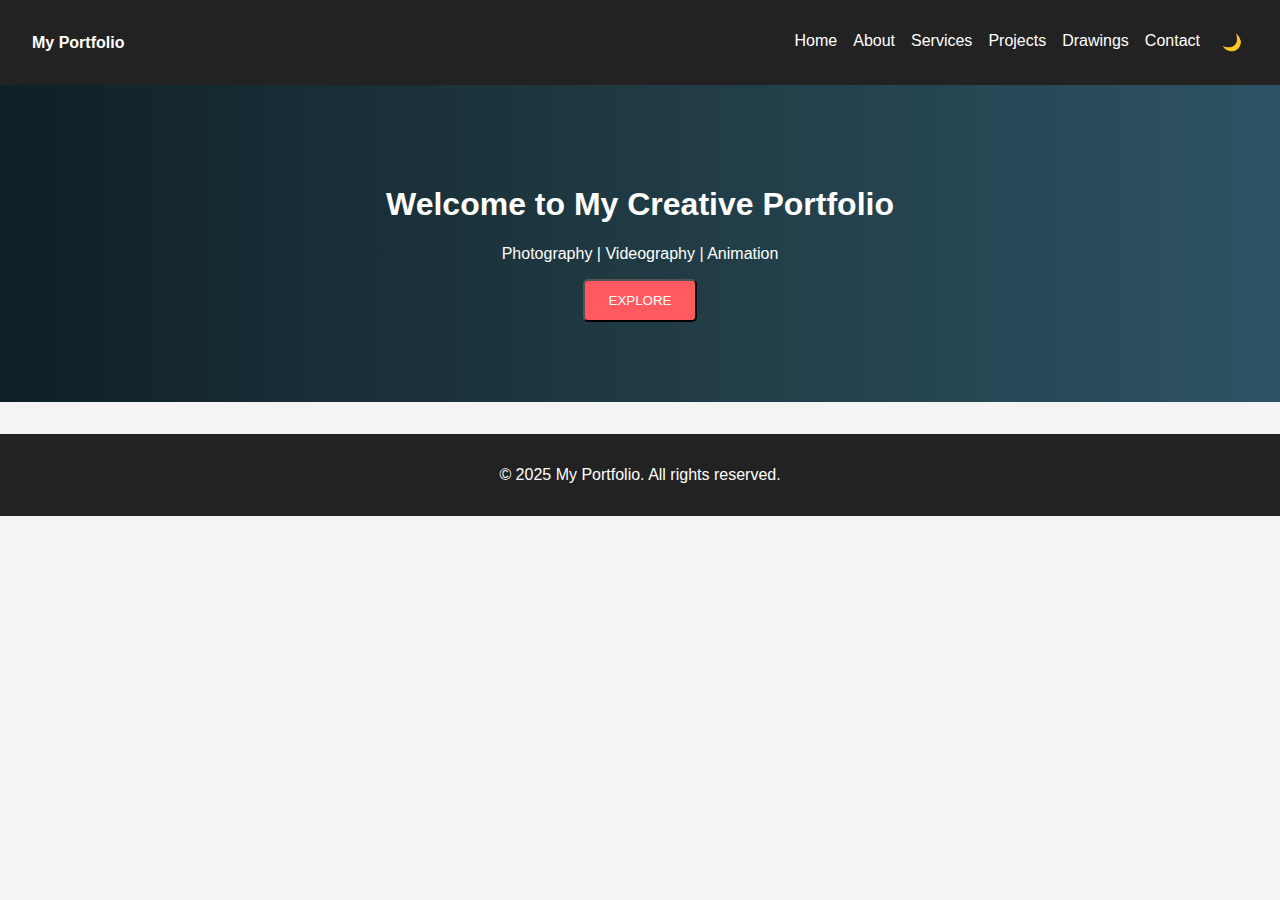
<file: index.html>
<!DOCTYPE html>
<html lang="en">
<head>
  <meta charset="UTF-8">
  <meta name="viewport" content="width=device-width, initial-scale=1.0">
  <title>My Portfolio</title>
  <link rel="stylesheet" href="styles.css">
  <script>
    function toggleDarkMode() {
      document.body.classList.toggle('dark-mode');
    }
    function goToProjects() {
      window.location.href = "projects.html";
    }
  </script>
</head>
<body>
<header>
  <div class="logo">My Portfolio</div>
  <nav>
    <ul>
      <li><a href="index.html">Home</a></li>
      <li><a href="about.html">About</a></li>
      <li><a href="services.html">Services</a></li>
      <li><a href="projects.html">Projects</a></li>
      <li><a href="drawings.html">Drawings</a></li>
      <li><a href="contact.html">Contact</a></li>
      <li><button onclick="toggleDarkMode()">🌙</button></li>
    </ul>
  </nav>
</header>

<section class="hero">
  <h1>Welcome to My Creative Portfolio</h1>
  <p>Photography | Videography | Animation</p>
  <button class="btn" onclick="goToProjects()">EXPLORE</button>
</section>

<footer>
  <p>&copy; 2025 My Portfolio. All rights reserved.</p>
</footer>
</body>
</html>
</file>
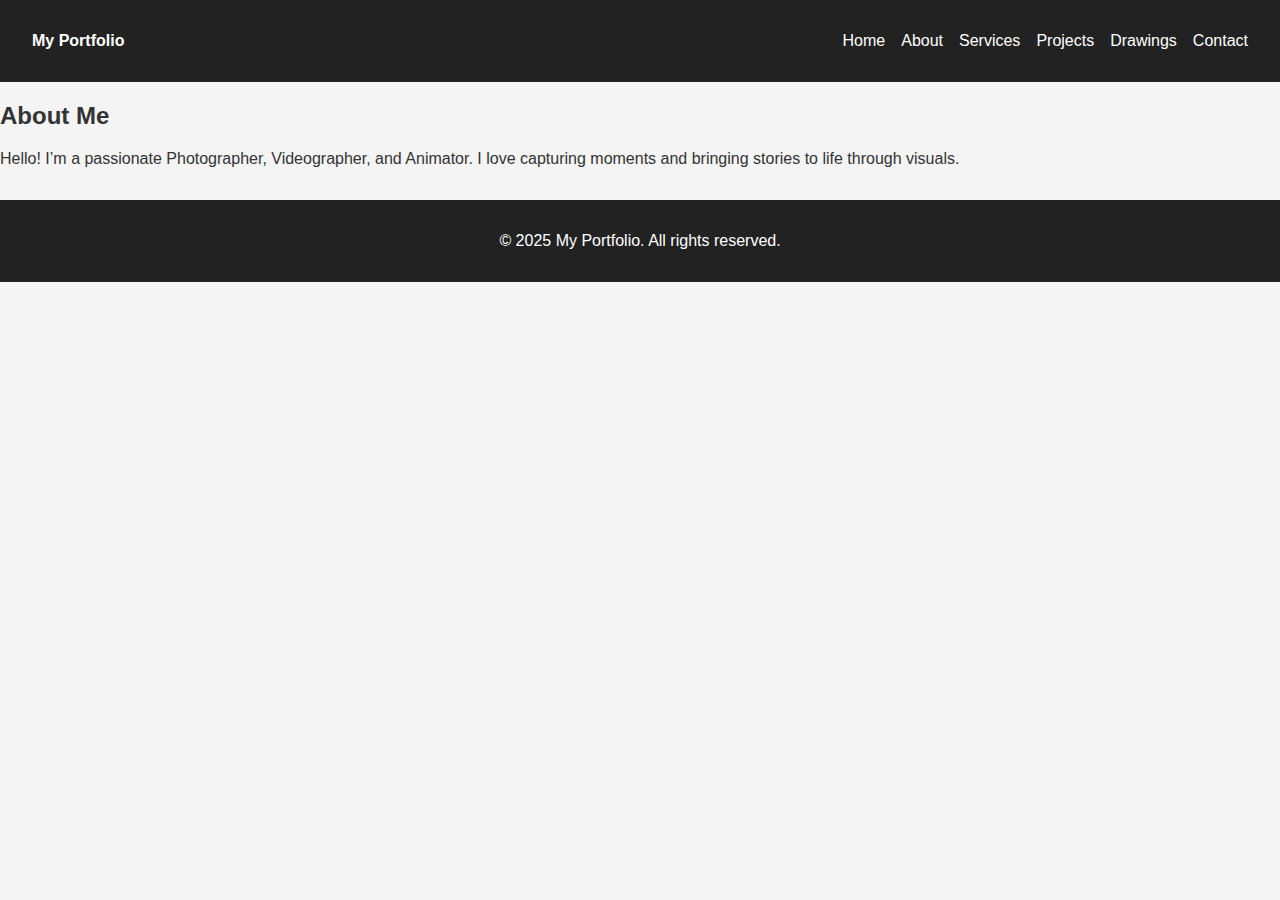
<file: about.html>
<!DOCTYPE html>
<html lang="en">
<head>
  <meta charset="UTF-8">
  <meta name="viewport" content="width=device-width, initial-scale=1.0">
  <title>About - My Portfolio</title>
  <link rel="stylesheet" href="styles.css">
</head>
<body>
<header>
  <div class="logo">My Portfolio</div>
  <nav>
    <ul>
      <li><a href="index.html">Home</a></li>
      <li><a href="about.html" class="active">About</a></li>
      <li><a href="services.html">Services</a></li>
      <li><a href="projects.html">Projects</a></li>
      <li><a href="drawings.html">Drawings</a></li>
      <li><a href="contact.html">Contact</a></li>
    </ul>
  </nav>
</header>

<section>
  <h2>About Me</h2>
  <p>Hello! I’m a passionate Photographer, Videographer, and Animator. I love capturing moments and bringing stories to life through visuals.</p>
</section>

<footer>
  <p>&copy; 2025 My Portfolio. All rights reserved.</p>
</footer>
</body>
</html>
</file>
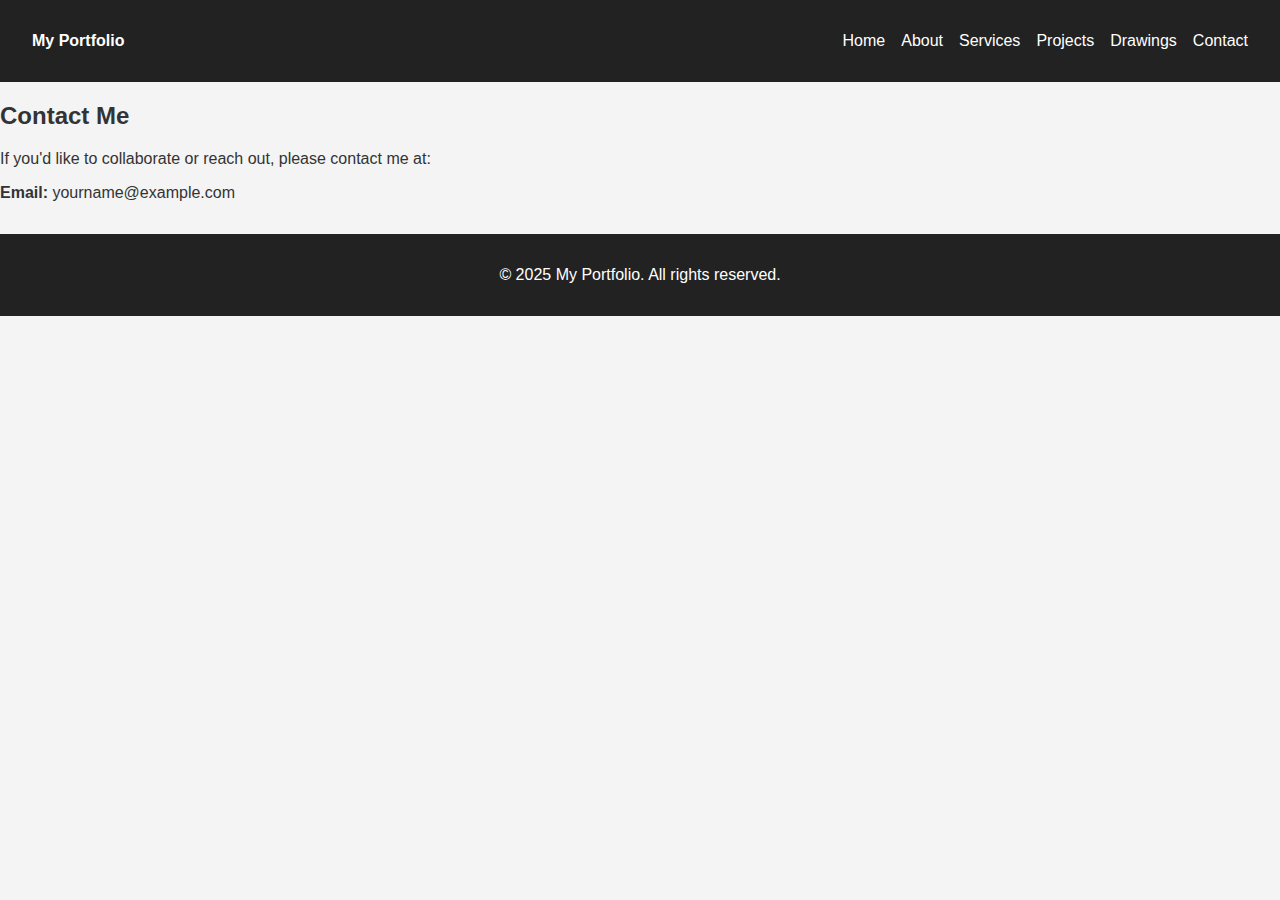
<file: contact.html>
<!DOCTYPE html>
<html lang="en">
<head>
  <meta charset="UTF-8">
  <meta name="viewport" content="width=device-width, initial-scale=1.0">
  <title>Contact - My Portfolio</title>
  <link rel="stylesheet" href="styles.css">
</head>
<body>
<header>
  <div class="logo">My Portfolio</div>
  <nav>
    <ul>
      <li><a href="index.html">Home</a></li>
      <li><a href="about.html">About</a></li>
      <li><a href="services.html">Services</a></li>
      <li><a href="projects.html">Projects</a></li>
      <li><a href="drawings.html">Drawings</a></li>
      <li><a href="contact.html" class="active">Contact</a></li>
    </ul>
  </nav>
</header>

<section>
  <h2>Contact Me</h2>
  <p>If you'd like to collaborate or reach out, please contact me at:</p>
  <p><strong>Email:</strong> yourname@example.com</p>
</section>

<footer>
  <p>&copy; 2025 My Portfolio. All rights reserved.</p>
</footer>
</body>
</html>
</file>
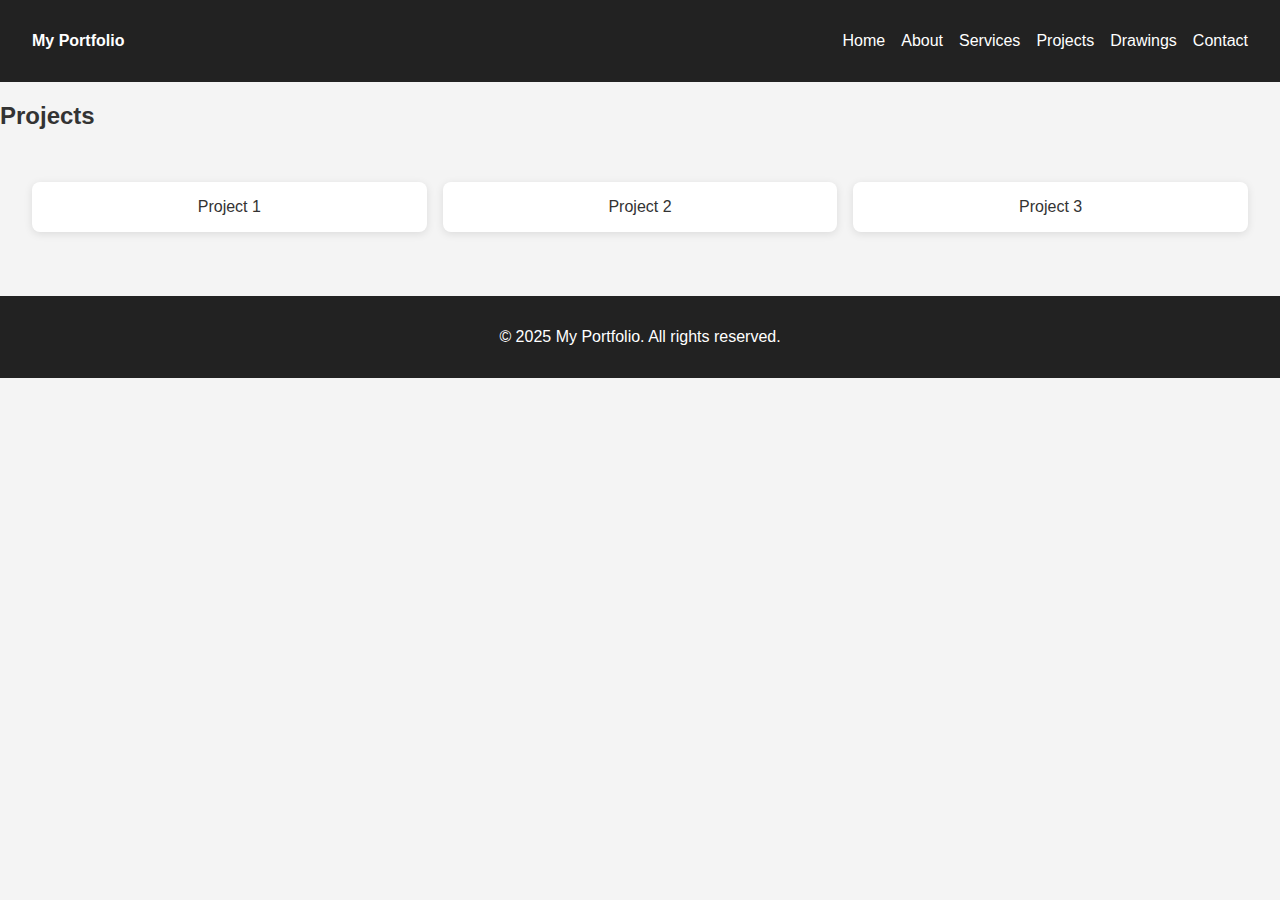
<file: projects.html>
<!DOCTYPE html>
<html lang="en">
<head>
  <meta charset="UTF-8">
  <meta name="viewport" content="width=device-width, initial-scale=1.0">
  <title>Projects - My Portfolio</title>
  <link rel="stylesheet" href="styles.css">
</head>
<body>
<header>
  <div class="logo">My Portfolio</div>
  <nav>
    <ul>
      <li><a href="index.html">Home</a></li>
      <li><a href="about.html">About</a></li>
      <li><a href="services.html">Services</a></li>
      <li><a href="projects.html" class="active">Projects</a></li>
      <li><a href="drawings.html">Drawings</a></li>
      <li><a href="contact.html">Contact</a></li>
    </ul>
  </nav>
</header>

<section>
  <h2>Projects</h2>
  <div class="projects-grid">
    <div class="project-item">Project 1</div>
    <div class="project-item">Project 2</div>
    <div class="project-item">Project 3</div>
  </div>
</section>

<footer>
  <p>&copy; 2025 My Portfolio. All rights reserved.</p>
</footer>
</body>
</html>
</file>
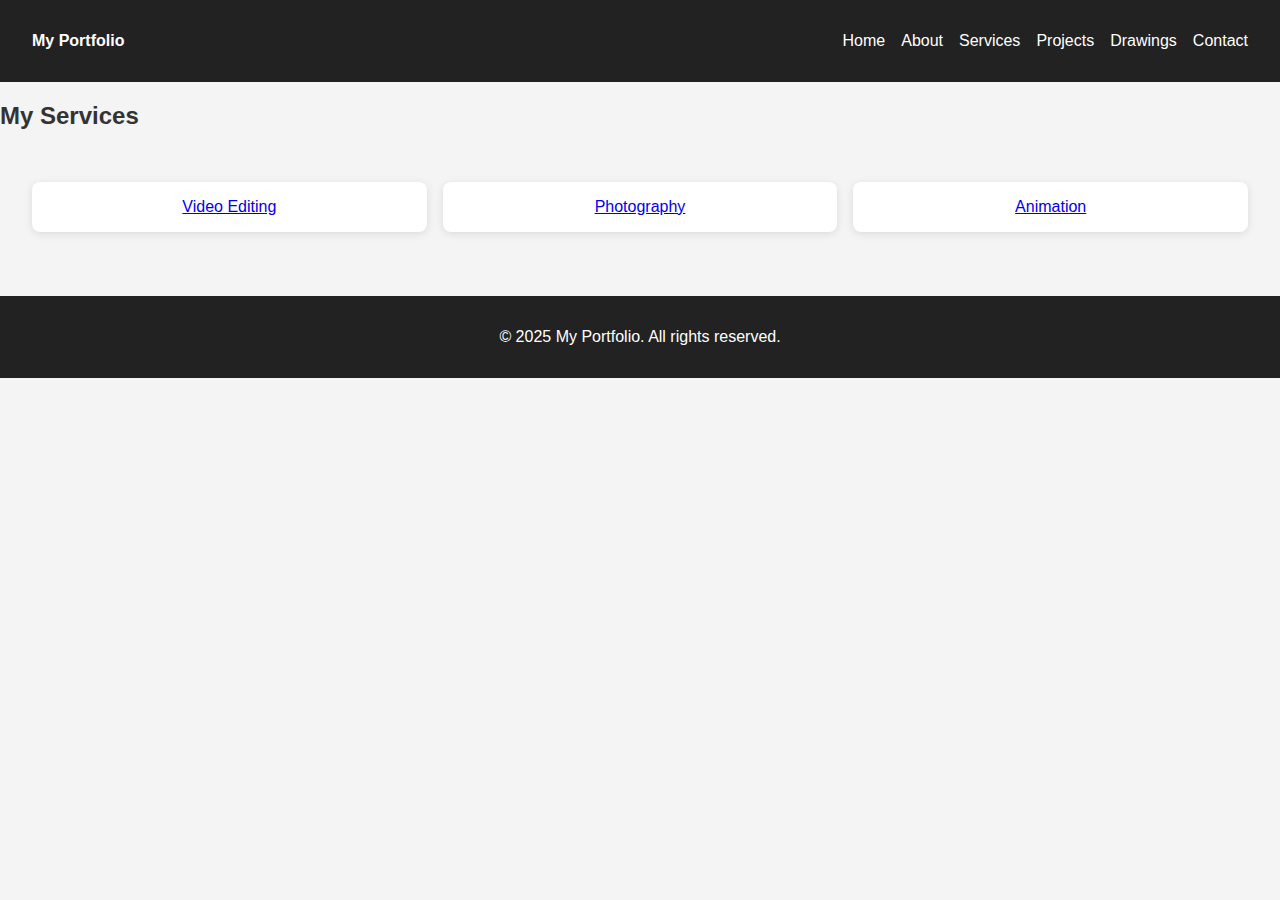
<file: services.html>
<!DOCTYPE html>
<html lang="en">
<head>
  <meta charset="UTF-8">
  <meta name="viewport" content="width=device-width, initial-scale=1.0">
  <title>Services - My Portfolio</title>
  <link rel="stylesheet" href="styles.css">
</head>
<body>
<header>
  <div class="logo">My Portfolio</div>
  <nav>
    <ul>
      <li><a href="index.html">Home</a></li>
      <li><a href="about.html">About</a></li>
      <li><a href="services.html" class="active">Services</a></li>
      <li><a href="projects.html">Projects</a></li>
      <li><a href="drawings.html">Drawings</a></li>
      <li><a href="contact.html">Contact</a></li>
    </ul>
  </nav>
</header>

<section>
  <h2>My Services</h2>
  <div class="projects-grid">
    <div class="project-item"><a href="video-editing.html">Video Editing</a></div>
    <div class="project-item"><a href="photography.html">Photography</a></div>
    <div class="project-item"><a href="animation.html">Animation</a></div>
  </div>
</section>

<footer>
  <p>&copy; 2025 My Portfolio. All rights reserved.</p>
</footer>
</body>
</html>
</file>
<file: styles.css>
body {
  margin: 0;
  font-family: 'Poppins', sans-serif;
  background: #f4f4f4;
  color: #333;
  transition: background 0.3s, color 0.3s;
}
header {
  display: flex;
  justify-content: space-between;
  align-items: center;
  padding: 1rem 2rem;
  background: #222;
  color: #fff;
}
header .logo { font-weight: 600; }
nav ul {
  list-style: none;
  display: flex;
  gap: 1rem;
}
nav ul li a, nav ul li button {
  color: #fff;
  text-decoration: none;
  background: none;
  border: none;
  cursor: pointer;
  font-size: 1rem;
}
.hero {
  text-align: center;
  padding: 5rem 2rem;
  background: linear-gradient(to right, #0f2027, #203a43, #2c5364);
  color: white;
}
.btn {
  display: inline-block;
  padding: 0.75rem 1.5rem;
  background: #ff5a5f;
  color: #fff;
  text-decoration: none;
  border-radius: 5px;
}
.projects-grid {
  display: grid;
  grid-template-columns: repeat(auto-fit, minmax(250px, 1fr));
  gap: 1rem;
  padding: 2rem;
}
.project-item {
  background: #fff;
  padding: 1rem;
  border-radius: 8px;
  text-align: center;
  box-shadow: 0 2px 8px rgba(0,0,0,0.1);
}
.dark-mode { background: #121212; color: #eee; }
.dark-mode header { background: #333; }
.dark-mode .project-item { background: #1e1e1e; color: #eee; }
footer { text-align: center; padding: 1rem; background: #222; color: #fff; margin-top: 2rem; }
</file>
